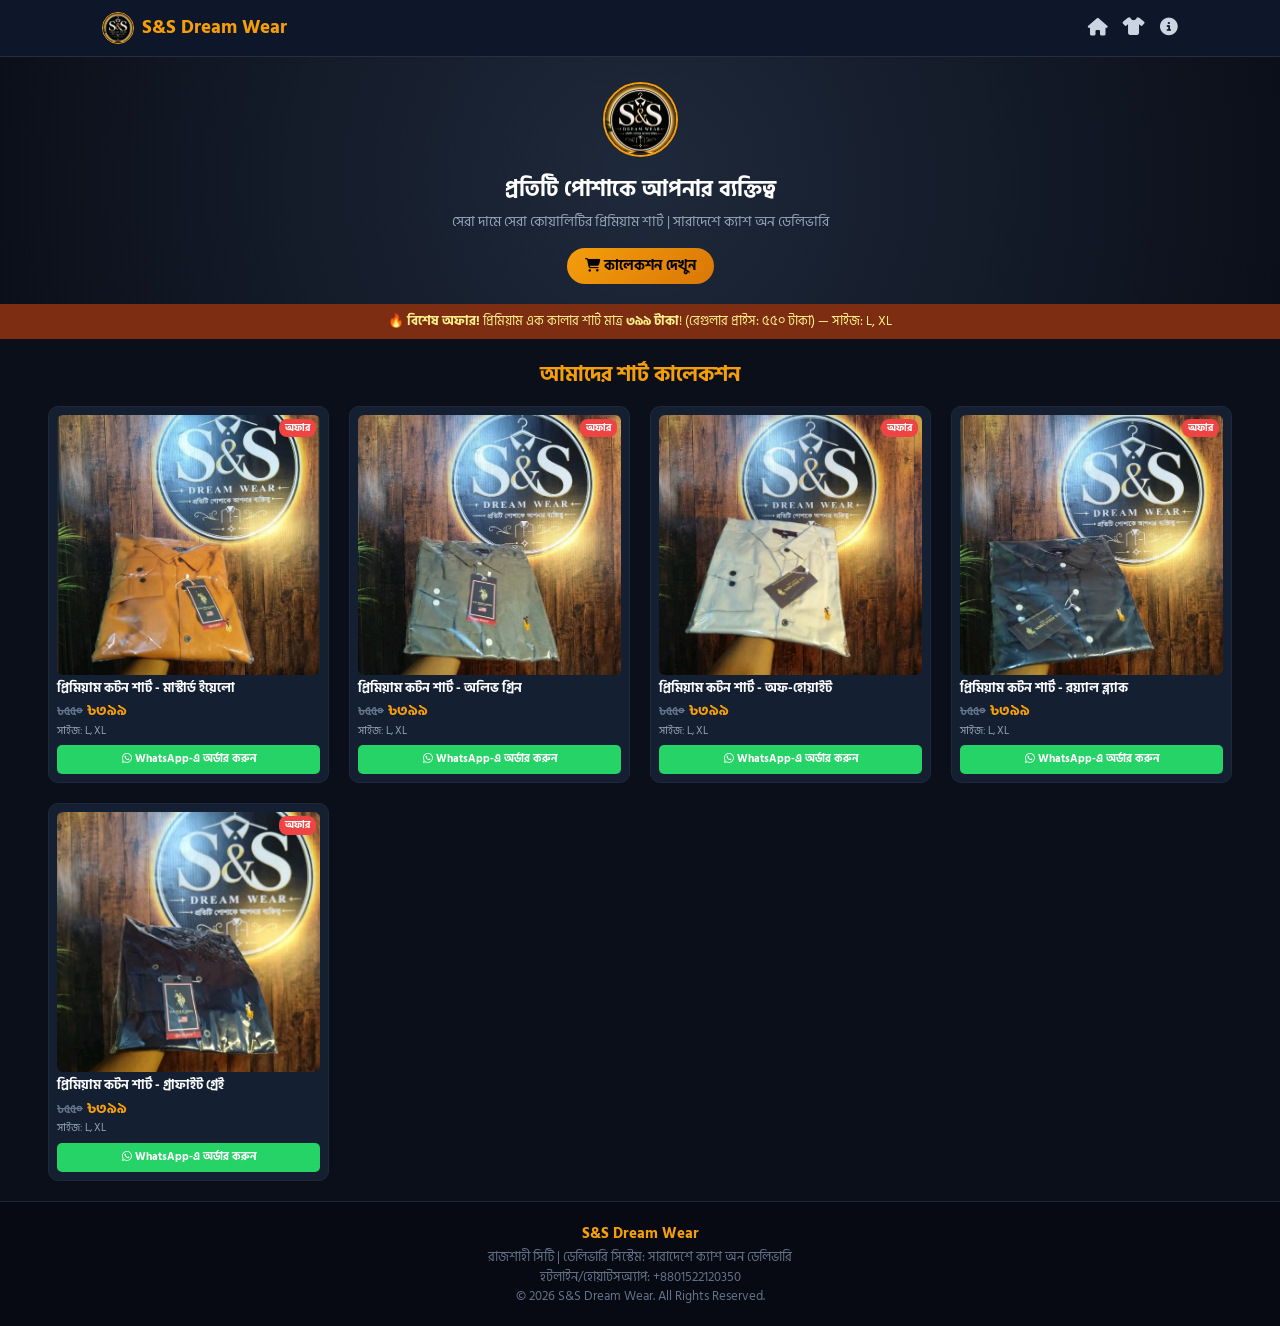
<file: index.html>
<!DOCTYPE html>
<html lang="bn">
<head>
    <meta charset="UTF-8">
    <meta name="viewport" content="width=device-width, initial-scale=1.0">
    <title>S&S Dream Wear | Premium Men's Collection</title>
    <link rel="stylesheet" href="style.css">
    <!-- Font Awesome Icons -->
    <link rel="stylesheet" href="https://cdnjs.cloudflare.com/ajax/libs/font-awesome/6.4.0/css/all.min.css">
</head>
<body>

    <!-- Navigation Header -->
    <header>
        <div class="logo">
            <img src="s&S .png" alt="S&S Dream Wear Logo" class="nav-logo">
            <span>S&S Dream Wear</span>
        </div>
        <nav>
            <ul>
                <li><a href="#home"><i class="fa-solid fa-house"></i></a></li>
                <li><a href="#products"><i class="fa-solid fa-shirt"></i></a></li>
                <li><a href="#about"><i class="fa-solid fa-circle-info"></i></a></li>
            </ul>
        </nav>
    </header>

    <!-- Hero Section -->
    <section id="home" class="hero">
        <div class="hero-content">
            <img src="s&S .png" alt="S&S Dream Wear Logo" class="hero-logo">
            <h2>প্রতিটি পোশাকে আপনার ব্যক্তিত্ব</h2>
            <p>সেরা দামে সেরা কোয়ালিটির প্রিমিয়াম শার্ট | সারাদেশে ক্যাশ অন ডেলিভারি</p>
            <a href="#products" class="cta-btn"><i class="fa-solid fa-cart-shopping"></i> কালেকশন দেখুন</a>
        </div>
    </section>

    <!-- Special Offer Banner -->
    <div class="offer-banner">
        🔥 <strong>বিশেষ অফার!</strong> প্রিমিয়াম এক কালার শার্ট মাত্র <strong>৩৯৯ টাকা</strong>! (রেগুলার প্রাইস: ৫৫০ টাকা) — সাইজ: L, XL
    </div>

    <!-- Products Section -->
    <section id="products" class="products">
        <h2>আমাদের শার্ট কালেকশন</h2>
        <div class="product-grid">

            <!-- Product Card 1 -->
            <div class="product-card">
                <span class="badge">অফার</span>
                <img src="yellow-shirt.jpg.png" alt="প্রিমিয়াম মাস্টার্ড শার্ট">
                <h3>প্রিমিয়াম কটন শার্ট - মাস্টার্ড ইয়েলো</h3>
                <p class="price"><span class="old-price">৳৫৫০</span> ৳৩৯৯</p>
                <p class="size">সাইজ: L, XL</p>
                <a href="https://wa.me/8801522120350?text=আমি%20মাস্টার্ড%20ইয়েলো%20শার্টটি%20অর্ডার%20করতে%20চাই" target="_blank" class="buy-btn">
                    <i class="fa-brands fa-whatsapp"></i> WhatsApp-এ অর্ডার করুন
                </a>
            </div>

            <!-- Product Card 2 -->
            <div class="product-card">
                <span class="badge">অফার</span>
                <img src="olive-shirt.jpg.png" alt="প্রিমিয়াম অলিভ গ্রিন শার্ট">
                <h3>প্রিমিয়াম কটন শার্ট - অলিভ গ্রিন</h3>
                <p class="price"><span class="old-price">৳৫৫০</span> ৳৩৯৯</p>
                <p class="size">সাইজ: L, XL</p>
                <a href="https://wa.me/8801522120350?text=আমি%20অলিভ%20গ্রিন%20শার্টটি%20অর্ডার%20করতে%20চাই" target="_blank" class="buy-btn">
                    <i class="fa-brands fa-whatsapp"></i> WhatsApp-এ অর্ডার করুন
                </a>
            </div>

            <!-- Product Card 3 -->
            <div class="product-card">
                <span class="badge">অফার</span>
                <img src="white-shirt.jpg.png" alt="প্রিমিয়াম অফ-হোয়াইট শার্ট">
                <h3>প্রিমিয়াম কটন শার্ট - অফ-হোয়াইট</h3>
                <p class="price"><span class="old-price">৳৫৫০</span> ৳৩৯৯</p>
                <p class="size">সাইজ: L, XL</p>
                <a href="https://wa.me/8801522120350?text=আমি%20অফ-হোয়াইট%20শার্টটি%20অর্ডার%20করতে%20চাই" target="_blank" class="buy-btn">
                    <i class="fa-brands fa-whatsapp"></i> WhatsApp-এ অর্ডার করুন
                </a>
            </div>

            <!-- Product Card 4 -->
            <div class="product-card">
                <span class="badge">অফার</span>
                <img src="black-shirt.jpg.png" alt="প্রিমিয়াম ব্ল্যাক শার্ট">
                <h3>প্রিমিয়াম কটন শার্ট - রয়্যাল ব্ল্যাক</h3>
                <p class="price"><span class="old-price">৳৫৫০</span> ৳৩৯৯</p>
                <p class="size">সাইজ: L, XL</p>
                <a href="https://wa.me/8801522120350?text=আমি%20ব্ল্যাক%20শার্টটি%20অর্ডার%20করতে%20চাই" target="_blank" class="buy-btn">
                    <i class="fa-brands fa-whatsapp"></i> WhatsApp-এ অর্ডার করুন
                </a>
            </div>

            <!-- Product Card 5 -->
            <div class="product-card">
                <span class="badge">অফার</span>
                <img src="grey-shirt.jpg.png" alt="প্রিমিয়াম গ্রাফাইট গ্রেই শার্ট">
                <h3>প্রিমিয়াম কটন শার্ট - গ্রাফাইট গ্রেই</h3>
                <p class="price"><span class="old-price">৳৫৫০</span> ৳৩৯৯</p>
                <p class="size">সাইজ: L, XL</p>
                <a href="https://wa.me/8801522120350?text=আমি%20গ্রাফাইট%20গ্রেই%20শার্টটি%20অর্ডার%20করতে%20চাই" target="_blank" class="buy-btn">
                    <i class="fa-brands fa-whatsapp"></i> WhatsApp-এ অর্ডার করুন
                </a>
            </div>

        </div>
    </section>

    <!-- Footer -->
    <footer id="about">
        <h3>S&S Dream Wear</h3>
        <p>রাজশাহী সিটি | ডেলিভারি সিস্টেম: সারাদেশে ক্যাশ অন ডেলিভারি</p>
        <p>হটলাইন/হোয়াটসঅ্যাপ: +8801522120350</p>
        <p>© 2026 S&S Dream Wear. All Rights Reserved.</p>
    </footer>

    <!-- Mobile Sticky Bottom Bar -->
    <div class="mobile-bottom-bar">
        <a href="tel:+8801522120350" class="bar-btn call-btn">
            <i class="fa-solid fa-phone"></i> কল করুন
        </a>
        <a href="https://wa.me/8801522120350" target="_blank" class="bar-btn wa-btn">
            <i class="fa-brands fa-whatsapp"></i> হোয়াটসঅ্যাপ
        </a>
    </div>

</body>
</html>
</file>
<file: style.css>
@import url('https://fonts.googleapis.com/css2?family=Hind+Siliguri:wght@400;500;600;700&display=swap');

* {
    margin: 0;
    padding: 0;
    box-sizing: border-box;
    font-family: 'Hind Siliguri', sans-serif;
    scroll-behavior: smooth;
}

body {
    background-color: #0b0f19;
    color: #e2e8f0;
    line-height: 1.5;
    padding-bottom: 60px;
}

/* Header */
header {
    background: rgba(15, 23, 42, 0.98);
    padding: 10px 15px;
    display: flex;
    justify-content: space-between;
    align-items: center;
    position: sticky;
    top: 0;
    z-index: 1000;
    border-bottom: 1px solid rgba(255, 255, 255, 0.1);
}

.logo {
    display: flex;
    align-items: center;
    gap: 8px;
}

.nav-logo {
    width: 32px;
    height: 32px;
    border-radius: 50%;
    border: 1.5px solid #f59e0b;
}

header span {
    font-size: 1rem;
    font-weight: 700;
    color: #f59e0b;
}

nav ul {
    display: flex;
    list-style: none;
    gap: 15px;
}

nav ul li a {
    color: #cbd5e1;
    text-decoration: none;
    font-size: 1.1rem;
    transition: 0.3s;
}

nav ul li a:hover {
    color: #f59e0b;
}

/* Hero Section */
.hero {
    padding: 25px 12px 20px;
    text-align: center;
    background: radial-gradient(circle at center, #1e293b 0%, #0b0f19 100%);
}

.hero-logo {
    width: 75px;
    height: 75px;
    border-radius: 50%;
    margin-bottom: 10px;
    border: 2px solid #f59e0b;
}

.hero h2 {
    font-size: 1.35rem;
    color: #ffffff;
    margin-bottom: 6px;
}

.hero p {
    color: #94a3b8;
    font-size: 0.85rem;
    margin-bottom: 15px;
}

.cta-btn {
    display: inline-block;
    padding: 8px 18px;
    background: linear-gradient(135deg, #f59e0b, #d97706);
    color: #000;
    font-weight: 700;
    font-size: 0.85rem;
    text-decoration: none;
    border-radius: 20px;
}

/* Offer Banner */
.offer-banner {
    background: #7c2d12;
    color: #fef08a;
    text-align: center;
    padding: 8px 10px;
    font-size: 0.8rem;
}

/* Products Section */
.products {
    padding: 20px 8px;
    max-width: 1200px;
    margin: 0 auto;
}

.products h2 {
    text-align: center;
    font-size: 1.3rem;
    color: #f59e0b;
    margin-bottom: 15px;
}

.product-grid {
    display: grid;
    grid-template-columns: repeat(2, 1fr);
    gap: 8px;
}

.product-card {
    background: #151f32;
    border-radius: 10px;
    padding: 8px;
    position: relative;
    border: 1px solid #1e293b;
    display: flex;
    flex-direction: column;
}

.badge {
    position: absolute;
    top: 12px;
    right: 12px;
    background: #ef4444;
    color: #fff;
    padding: 2px 6px;
    font-size: 0.6rem;
    font-weight: 700;
    border-radius: 8px;
    z-index: 2;
}

.product-card img {
    width: 100%;
    height: 150px;
    object-fit: cover;
    border-radius: 6px;
    margin-bottom: 6px;
}

.product-card h3 {
    font-size: 0.8rem;
    color: #f8fafc;
    margin-bottom: 4px;
    line-height: 1.2;
}

.price {
    font-size: 0.95rem;
    color: #f59e0b;
    font-weight: 700;
}

.old-price {
    text-decoration: line-through;
    color: #64748b;
    font-size: 0.7rem;
}

.size {
    color: #94a3b8;
    font-size: 0.7rem;
    margin-bottom: 6px;
}

.buy-btn {
    margin-top: auto;
    display: block;
    text-align: center;
    background-color: #25d366;
    color: #ffffff;
    text-decoration: none;
    padding: 6px 4px;
    border-radius: 5px;
    font-size: 0.7rem;
    font-weight: 700;
}

/* Footer */
footer {
    background: #070a12;
    text-align: center;
    padding: 20px 10px;
    border-top: 1px solid #1e293b;
    color: #64748b;
    font-size: 0.8rem;
}

footer h3 {
    color: #f59e0b;
    margin-bottom: 4px;
}

/* Mobile Fixed Bottom Navigation */
.mobile-bottom-bar {
    position: fixed;
    bottom: 0;
    left: 0;
    width: 100%;
    background: #0f172a;
    display: flex;
    justify-content: space-around;
    padding: 6px;
    border-top: 1px solid #1e293b;
    z-index: 2000;
}

.bar-btn {
    flex: 1;
    margin: 0 4px;
    padding: 8px;
    text-align: center;
    border-radius: 6px;
    color: #fff;
    text-decoration: none;
    font-weight: 700;
    font-size: 0.8rem;
}

.call-btn {
    background: #2563eb;
}

.wa-btn {
    background: #25d366;
}

/* PC Grid Adjustment */
@media (min-width: 768px) {
    header {
        padding: 12px 8%;
    }
    header span {
        font-size: 1.2rem;
    }
    .product-grid {
        grid-template-columns: repeat(auto-fit, minmax(240px, 1fr));
        gap: 20px;
    }
    .product-card img {
        height: 260px;
    }
    .mobile-bottom-bar {
        display: none;
    }
    body {
        padding-bottom: 0;
    }
}
</file>
